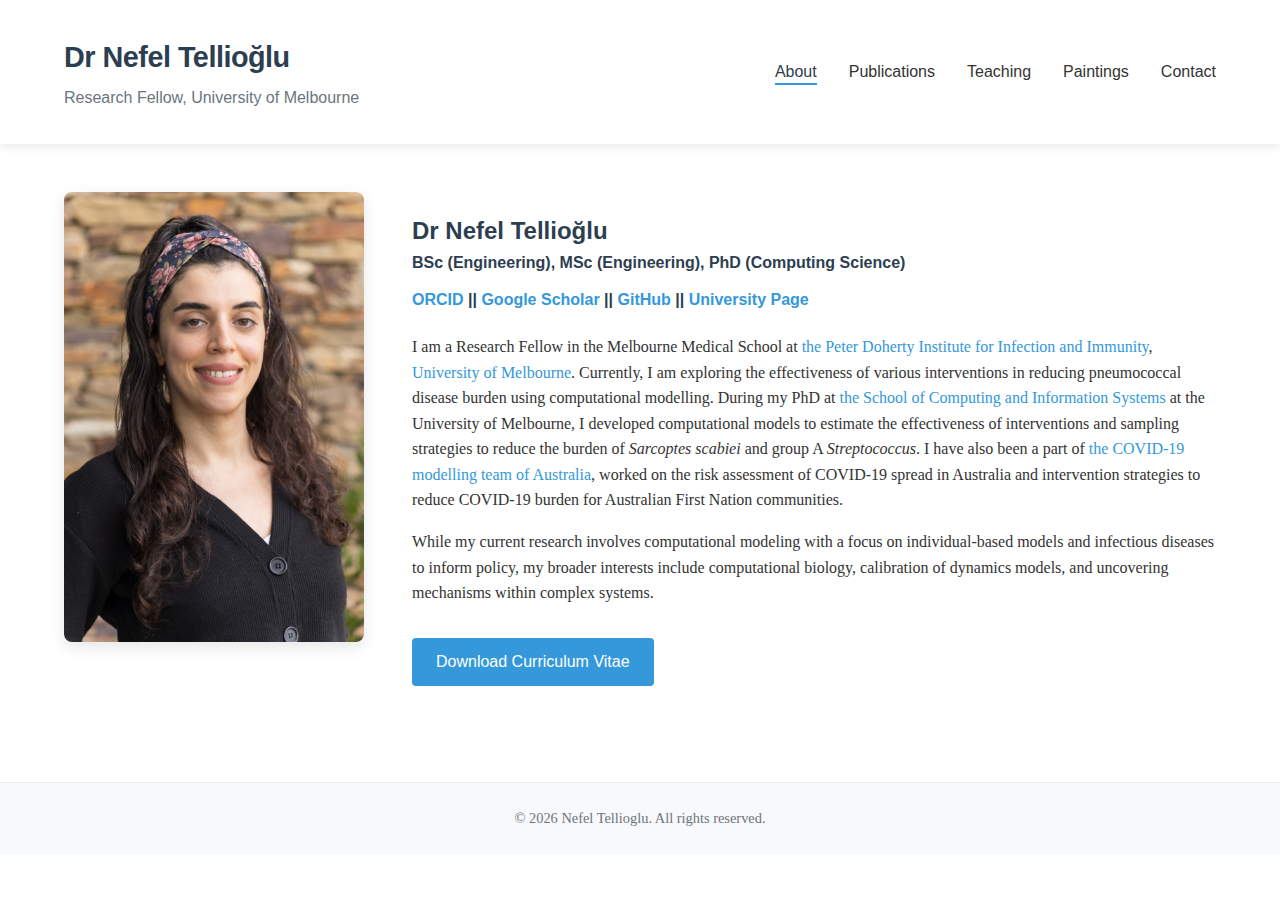
<file: index.html>
<!DOCTYPE html>
<html lang="en">
<head>
    <meta charset="UTF-8">
    <meta name="viewport" content="width=device-width, initial-scale=1.0">
    <title>Dr Nefel Tellioglu</title>
    <meta name="description" content="Modelling Research Fellow at the University of Melbourne">
    <link rel="stylesheet" href="assets/css/style.css">
    <link rel="icon" href="assets/images/favicon.ico">
    <meta name="google-site-verification" content="L91fpOcKvN4-pAIqpHNH5NGCM0dQEB3jOhJUam4N8L4" />
</head>
<body>
    <header class="header">
        <div class="container">
            <div class="header-content">
                <div class="logo">
                    <h1>Dr Nefel Tellioğlu</h1>
                    <p class="subtitle">Research Fellow, University of Melbourne</p>
                </div>
                
                <input type="checkbox" id="menu-toggle" class="menu-toggle">
                <label for="menu-toggle" class="menu-button">☰ Menu</label>
                
                <nav class="main-nav">
                    <ul>
                        <li><a href="index.html" class="active">About</a></li>
                        <li><a href="papers.html">Publications</a></li>
                        <li><a href="teaching.html">Teaching</a></li>
                        <li><a href="paintings.html">Paintings</a></li>
                        <li><a href="contact.html">Contact</a></li>
                    </ul>
                </nav>
            </div>
        </div>
    </header>
    
    <main class="main-content">
        <div class="container">
            <div class="profile-grid">
                <div class="profile-image">
                    <img src="assets/images/profile.jpg" alt="Nefel Tellioglu" width="400">
                </div>
                

                <div class="profile-text">
                    <div class="intro-text">
                        <h2>Dr Nefel Tellioğlu</h2> 
                        <h4 style="margin-top: -20px;">BSc (Engineering), MSc (Engineering), PhD (Computing Science) </h4>
                        <h4 style="margin-top: -10px;"> 
                            <a href="https://orcid.org/0000-0002-6719-5960" target="_blank">ORCID</a> ||
                            <a href="https://scholar.google.com/citations?user=2uX1C_0AAAAJ&hl=en" target="_blank">Google Scholar</a> ||
                            <a href="https://github.com/nefeltellioglu" target="_blank">GitHub</a> || 
                            <a href="https://findanexpert.unimelb.edu.au/profile/878836-nefel-tellioglu" target="_blank">University Page</a> 
                            

                            
                        </h4>
                   </div>

                    
                    
                    <p>
                        I am a Research Fellow in the Melbourne Medical School at 
                        <a href="https://www.doherty.edu.au/" target="_blank">
                            the Peter Doherty Institute for Infection and Immunity</a>,
                        <a href="https://www.unimelb.edu.au/" target="_blank">
                            University of Melbourne</a>.
                        Currently, I am exploring the effectiveness of various interventions 
                        in reducing pneumococcal disease burden using computational modelling. 
                        During my PhD at <a href="https://cis.unimelb.edu.au/" target="_blank">
                            the School of Computing and Information Systems</a> at
                        the University of Melbourne, 
                        I developed computational models to estimate the effectiveness of interventions 
                        and sampling strategies to reduce the burden of <i>Sarcoptes scabiei</i> and 
                        group A <i>Streptococcus</i>. 
                        I have also been a part of 
                        <a href="https://www.doherty.edu.au/our-work/institute-themes/viral-infectious-diseases/covid-19/covid-19-modelling/modelling" target="_blank">
                            the COVID-19 modelling team of Australia</a>, 
                        worked on the risk assessment of COVID-19 spread in Australia and intervention 
                        strategies to reduce COVID-19 burden for Australian First Nation communities.  
                    </p>
                    
                    <p>
                        While my current research involves computational modeling with a focus on 
                        individual-based models and infectious diseases to inform policy, 
                        my broader interests include computational biology, calibration of dynamics models, 
                        and uncovering mechanisms within complex systems.
                    
                    </p>
                    
                   
                    <a href="assets/data/CV_NefelTellioglu.pdf" class="button" download>Download Curriculum Vitae</a>
                    
                </div>
            </div>
        </div>
    </main>

    <footer class="footer">
        <div class="container">
            <p>&copy; <span id="year"></span> Nefel Tellioglu. All rights reserved.</p>
        </div>
    </footer>

    <script src="assets/js/main.js"></script>
</body>
</html>
</file>
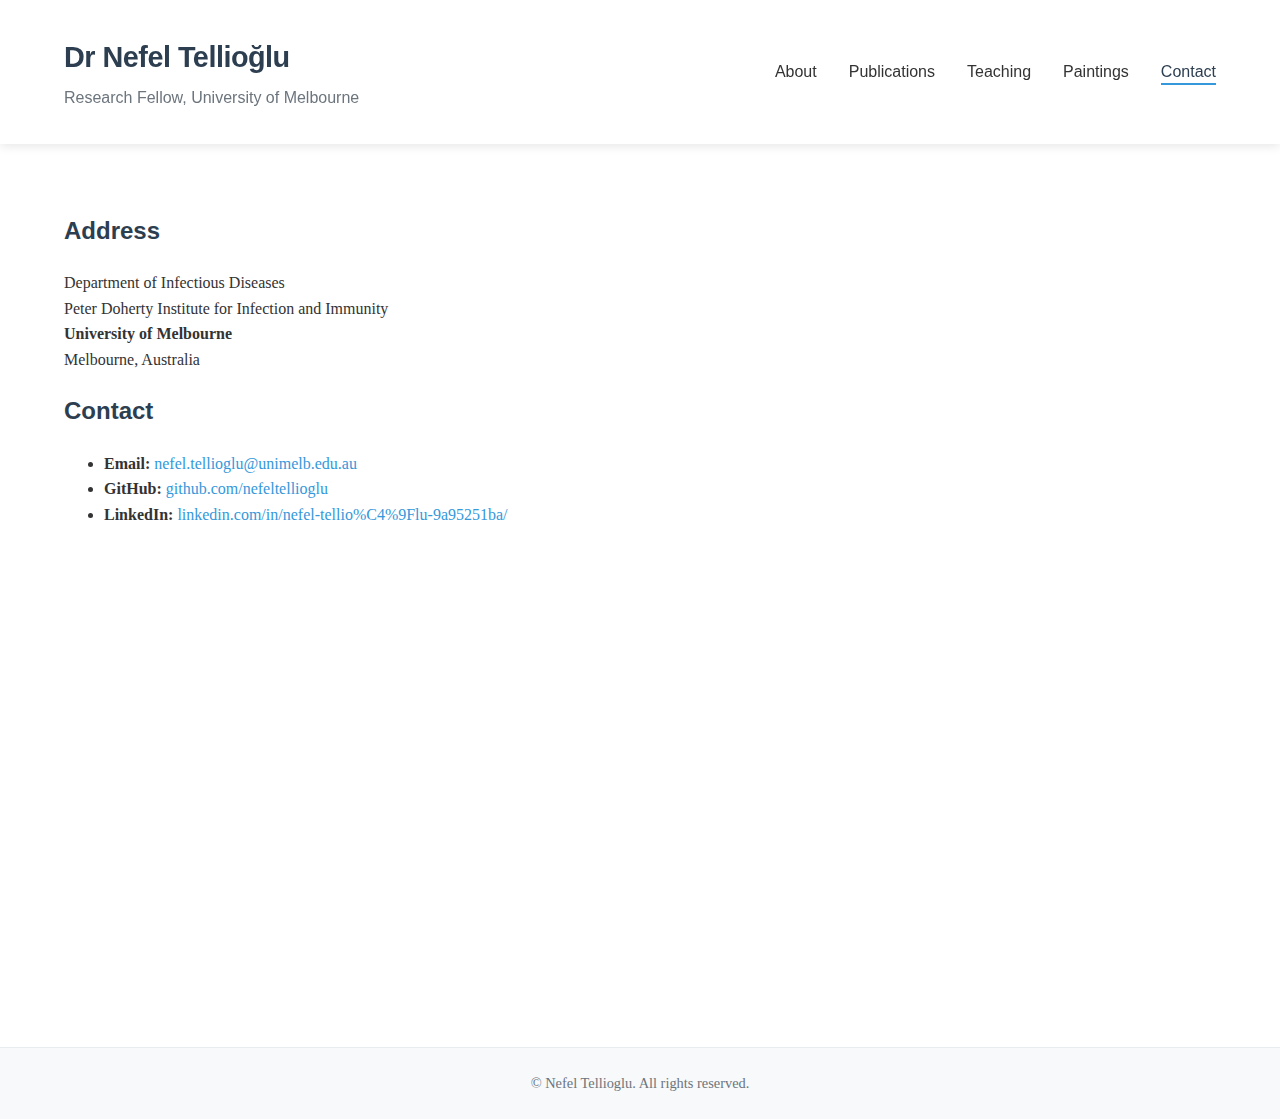
<file: contact.html>
<!DOCTYPE html>
<html lang="en">
<head>
    <meta charset="UTF-8">
    <meta name="viewport" content="width=device-width, initial-scale=1.0">
    <title>Contact | Dr Nefel Tellioglu</title>
    <link rel="stylesheet" href="assets/css/style.css">
    <link rel="icon" href="assets/images/favicon.ico">
    
</head>
<body>
    <header class="header">
        <div class="container">
            <div class="header-content">
                <div class="logo">
                    <h1>Dr Nefel Tellioğlu</h1>
                    <p class="subtitle">Research Fellow, University of Melbourne</p>
                </div>
                
                <input type="checkbox" id="menu-toggle" class="menu-toggle">
                <label for="menu-toggle" class="menu-button">☰ Menu</label>
                
                <nav class="main-nav">
                    <ul>
                        <li><a href="index.html" >About</a></li>
                        <li><a href="papers.html">Publications</a></li>
                        <li><a href="teaching.html">Teaching</a></li>
                        <li><a href="paintings.html">Paintings</a></li>
                        <li><a href="contact.html" class="active">Contact</a></li>
                    </ul>
                </nav>
            </div>
        </div>
    </header>
    
    <main class="main-content">
        
        <div class="container">
    
                <h2>Address</h2>
                <div class="address">
                    
                    Department of Infectious Diseases<br>
                    Peter Doherty Institute for Infection and Immunity<br>
                    <strong>University of Melbourne</strong><br>
                    Melbourne, Australia
                </div>

                <h2>Contact</h2>
                <ul class="contact-list">
                    <li><strong>Email:</strong> <a href="mailto:nefel.tellioglu@unimelb.edu.au">nefel.tellioglu@unimelb.edu.au</a></li>
                    <li><strong>GitHub:</strong> <a href="https://github.com/nefeltellioglu" target="_blank">github.com/nefeltellioglu</a></li>
                    <li><strong>LinkedIn:</strong> <a href="https://www.linkedin.com/in/nefel-tellio%C4%9Flu-9a95251ba/" target="_blank">linkedin.com/in/nefel-tellio%C4%9Flu-9a95251ba/</a></li>
                </ul>

                <div class="map-container">
                    <iframe 
                        src="https://www.google.com/maps/embed?pb=!1m18!1m12!1m3!1d3152.248715530879!2d144.9583991!3d-37.7983416!2m3!1f0!2f0!3f0!3m2!1i1024!2i768!4f13.1!3m3!1m2!1s0x6ad642d45c07254b%3A0xeacb63e2b725ff6d!2sThe%20University%20of%20Melbourne!5e0!3m2!1sen!2sau!4v1712345678901!5m2!1sen!2sau" 
                        width="100%" 
                        height="400" 
                        style="border:0;" 
                        allowfullscreen="" 
                        loading="lazy" 
                        referrerpolicy="no-referrer-when-downgrade"
                        title="University of Melbourne Location Map">
                    </iframe>
                </div>



        </div>
        
        
    </main>

    <footer class="footer">
        <div class="container">
            <p>&copy; <span id="year"></span> Nefel Tellioglu. All rights reserved.</p>
        </div>
    </footer>
</body>
</html>
</file>
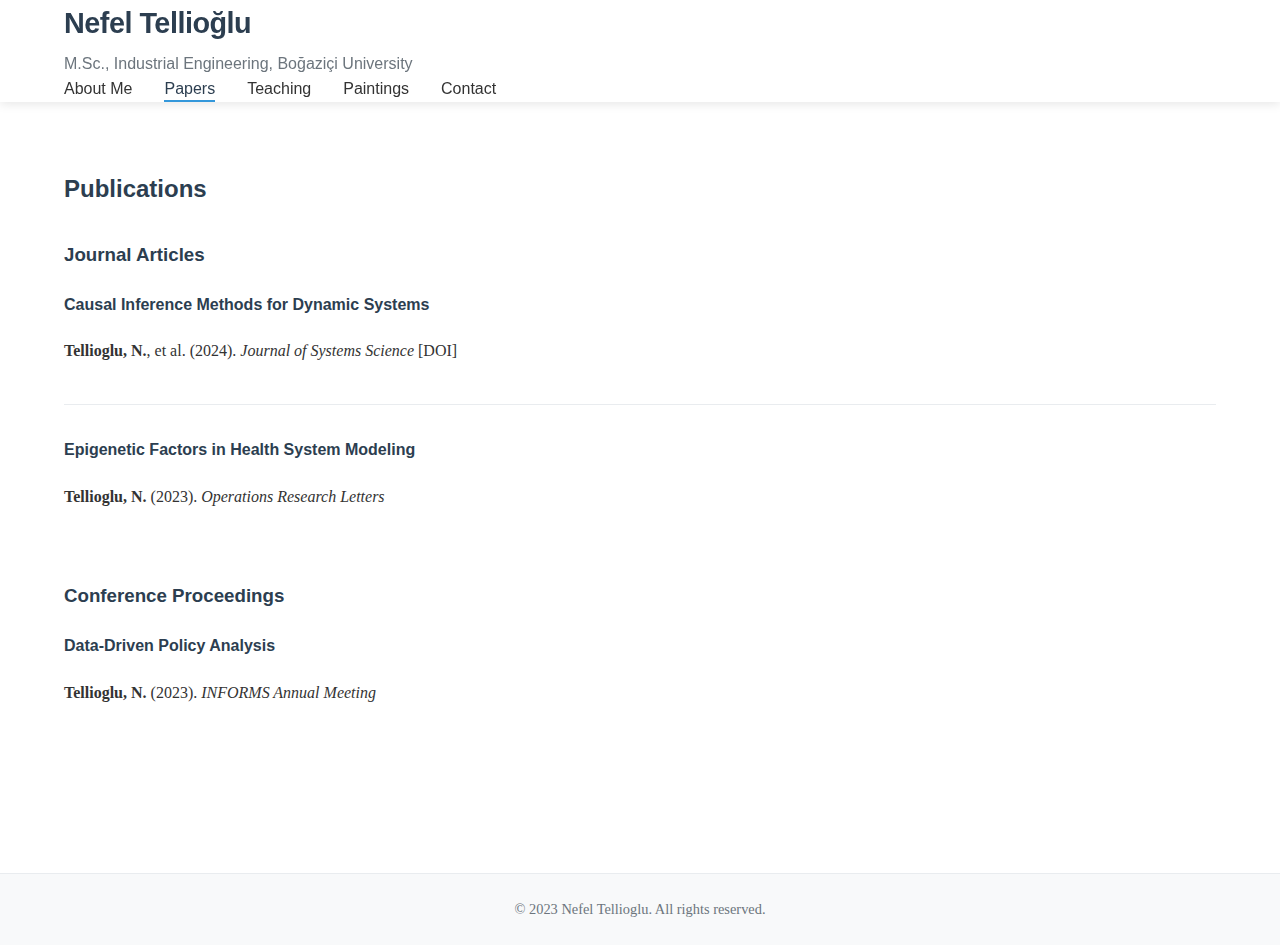
<file: papers.html>
<!DOCTYPE html>
<html lang="en">
<head>
    <meta charset="UTF-8">
    <meta name="viewport" content="width=device-width, initial-scale=1.0">
    <title>Publications | Nefel Tellioglu</title>
    <link rel="stylesheet" href="assets/css/style.css">
</head>
<body>
    <header class="header">
        <div class="container">
            <div class="logo">
                <h1>Nefel Tellioğlu</h1>
                <p class="subtitle">M.Sc., Industrial Engineering, Boğaziçi University</p>
            </div>
            <nav class="main-nav">
                <ul>
                    <li><a href="index.html">About Me</a></li>
                    <li><a href="papers.html" class="active">Papers</a></li>
                    <li><a href="teaching.html">Teaching</a></li>
                    <li><a href="paintings.html">Paintings</a></li>
                    <li><a href="contact.html">Contact</a></li>
                </ul>
            </nav>
        </div>
    </header>

    <main class="main-content">
        <div class="container">
            <h2>Publications</h2>
            
            <section class="publication-list">
                <h3>Journal Articles</h3>
                <div class="publication">
                    <h4>Causal Inference Methods for Dynamic Systems</h4>
                    <p><strong>Tellioglu, N.</strong>, et al. (2024). <em>Journal of Systems Science</em> [DOI]</p>
                </div>
                
                <div class="publication">
                    <h4>Epigenetic Factors in Health System Modeling</h4>
                    <p><strong>Tellioglu, N.</strong> (2023). <em>Operations Research Letters</em></p>
                </div>
            </section>
            
            <section class="publication-list">
                <h3>Conference Proceedings</h3>
                <div class="publication">
                    <h4>Data-Driven Policy Analysis</h4>
                    <p><strong>Tellioglu, N.</strong> (2023). <em>INFORMS Annual Meeting</em></p>
                </div>
            </section>
        </div>
    </main>

    <footer class="footer">
        <div class="container">
            <p>&copy; 2023 Nefel Tellioglu. All rights reserved.</p>
        </div>
    </footer>
</body>
</html>
</file>
<file: assets/css/style.css>
/* ===== Base Styles ===== */
:root {
    --primary: #2c3e50;
    --secondary: #3498db;
    --light: #f8f9fa;
    --dark: #343a40;
    --text: #333;
    --text-light: #6c757d;
    --white: #ffffff;
    --border: #e9ecef;
}

body {
    font-family: 'Lora', Georgia, serif;
    line-height: 1.6;
    color: var(--text);
    margin: 0;
    padding: 0;
    background-color: var(--white);
}

h1, h2, h3, h4 {
    font-family: 'Montserrat', sans-serif;
    font-weight: 600;
    color: var(--primary);
}

a {
    color: var(--secondary);
    text-decoration: none;
    transition: color 0.3s;
}

a:hover {
    color: var(--primary);
}

.container {
    width: 90%;
    max-width: 1200px;
    margin: 0 auto;
    padding: 0 15px;
}

/* ===== Header ===== */
.header {
    background-color: var(--white);
    box-shadow: 0 2px 10px rgba(0,0,0,0.1);
    position: sticky;
    top: 0;
    z-index: 100;
}

.header-content {
    display: flex;
    justify-content: space-between;
    align-items: center;
    padding: 1.5rem 0;
    min-height: 80px; /* Consistent header height */
}

.logo h1 {
    margin: 0;
    font-size: 1.8rem;
    letter-spacing: -0.5px;
}

.logo .subtitle {
    margin: 0.3rem 0 0;
    font-size: 1rem;
    color: var(--text-light);
    font-family: 'Montserrat', sans-serif;
}

/* ===== Navigation - Desktop ===== */
.main-nav ul {
    list-style: none;
    padding: 0;
    margin: 0;
    display: flex;
    gap: 2rem;
}

.main-nav a {
    color: var(--text);
    font-family: 'Montserrat', sans-serif;
    font-weight: 500;
    font-size: 1rem;
    position: relative;
}

.main-nav a.active,
.main-nav a:hover {
    color: var(--primary);
}

.main-nav a.active:after {
    content: '';
    position: absolute;
    bottom: -5px;
    left: 0;
    width: 100%;
    height: 2px;
    background-color: var(--secondary);
}

/* ===== Mobile Navigation ===== */

.menu-toggle {
    display: none;
}


.menu-button {
    display: none;
    background: none;
    border: none;
    font-size: 1.5rem;
    cursor: pointer;
    color: var(--primary);
    padding: 0.5rem;
    order: 1;
    font-family: 'Montserrat', sans-serif; /* Added matching font */
    font-weight: 500; /* Added matching font weight */
    /*text-transform: uppercase; /* Optional: matches typical menu button style */
    letter-spacing: 0.5px; /* Optional: improves readability */
}

/* ===== Main Content ===== */
.main-content {
    padding: 3rem 0;
}

.profile-grid {
    display: grid;
    grid-template-columns: 1fr;
    gap: 3rem;
}

.profile-image {
    text-align: center;
}

.profile-image img {
    max-width: 100%;
    height: auto;
    border-radius: 8px;
    box-shadow: 0 5px 15px rgba(0,0,0,0.1);
}

.profile-text .lead {
    font-size: 1.2rem;
    line-height: 1.7;
    color: var(--primary);
    margin-bottom: 2rem;
}

.research-list {
    padding-left: 1.2rem;
    margin: 1.5rem 0;
}

.research-list li {
    margin-bottom: 0.8rem;
    position: relative;
    padding-left: 1.5rem;
}

.research-list li:before {
    content: "•";
    color: var(--secondary);
    font-size: 1.5rem;
    position: absolute;
    left: 0;
    top: -3px;
}

/* ===== Button ===== */
.button {
    display: inline-block;
    background-color: var(--secondary);
    color: var(--white);
    padding: 0.7rem 1.5rem;
    border-radius: 4px;
    font-family: 'Montserrat', sans-serif;
    font-weight: 500;
    transition: background-color 0.3s;
    margin-top: 1rem;
}

.button:hover {
    background-color: #2980b9;
    color: var(--white);
}

/* ===== Footer ===== */
.footer {
    background-color: var(--light);
    padding: 1.5rem 0;
    text-align: center;
    margin-top: 3rem;
    border-top: 1px solid var(--border);
}

.footer p {
    margin: 0;
    color: var(--text-light);
    font-size: 0.9rem;
}

/* ===== Responsive Design ===== */
@media (min-width: 768px) {
    .profile-grid {
        grid-template-columns: 300px 1fr;
        align-items: flex-start;
    }
    
    .header-content {
        padding: 2rem 0;
        flex-wrap: wrap;
    }
   
}

@media (max-width: 767px) {
    /* Mobile Navigation Styles */
    .menu-button {
        display: block;
    }
    
    
    .main-nav ul {
        display: none;
        flex-direction: column;
        position: absolute;
        top: 100%;
        left: 0;
        right: 0;
        background-color: var(--white);
        box-shadow: 0 2px 10px rgba(0,0,0,0.1);
        padding: 1rem 0;
        gap: 0;
    }
    
    .main-nav li {
        padding: 0.5rem 1.5rem;
        border-bottom: 1px solid var(--border);
    }
    
    .main-nav a {
        display: block;
        padding: 0.5rem 0;
    }
    
    .main-nav a.active:after {
        display: none;
    }
    
    /* Show menu when toggle is checked */
    .menu-toggle:checked ~ .main-nav ul {
        display: flex;
    }
    
    /* Keep header height consistent */
    .header-content {
        padding: 1rem 0;
        flex-wrap: wrap;
    }
}

/* ===== Publications Page Specific ===== */
.publication-list {
    margin-top: 2rem;
}

.publication {
    margin-bottom: 2rem;
    padding-bottom: 1.5rem;
    border-bottom: 1px solid var(--border);
}

.publication:last-child {
    border-bottom: none;
}

.publication h3 {
    margin-bottom: 0.5rem;
    font-size: 1.2rem;
}

.publication .authors {
    font-style: italic;
    color: var(--text-light);
    margin-bottom: 0.3rem;
}

.publication .journal {
    font-weight: 500;
}

.publication .links a {
    margin-right: 1rem;
    font-size: 0.9rem;
}
</file>
